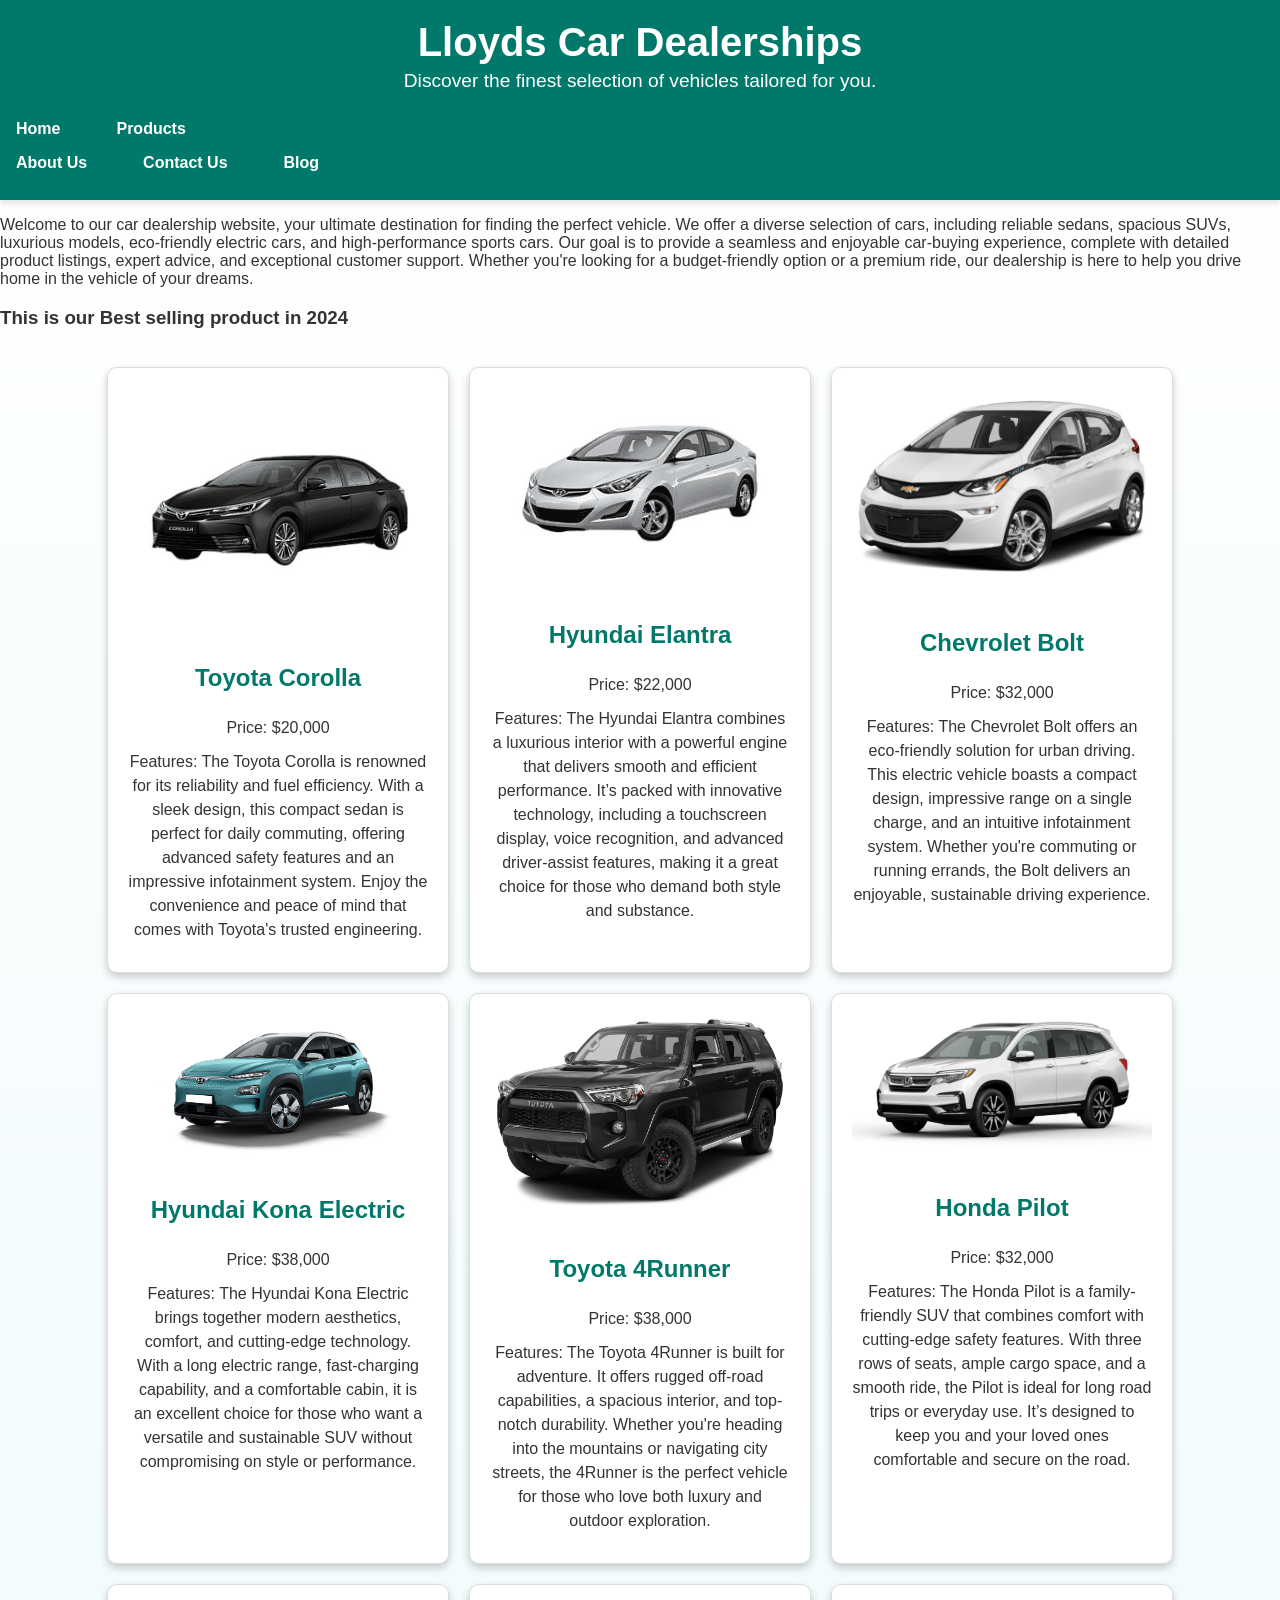
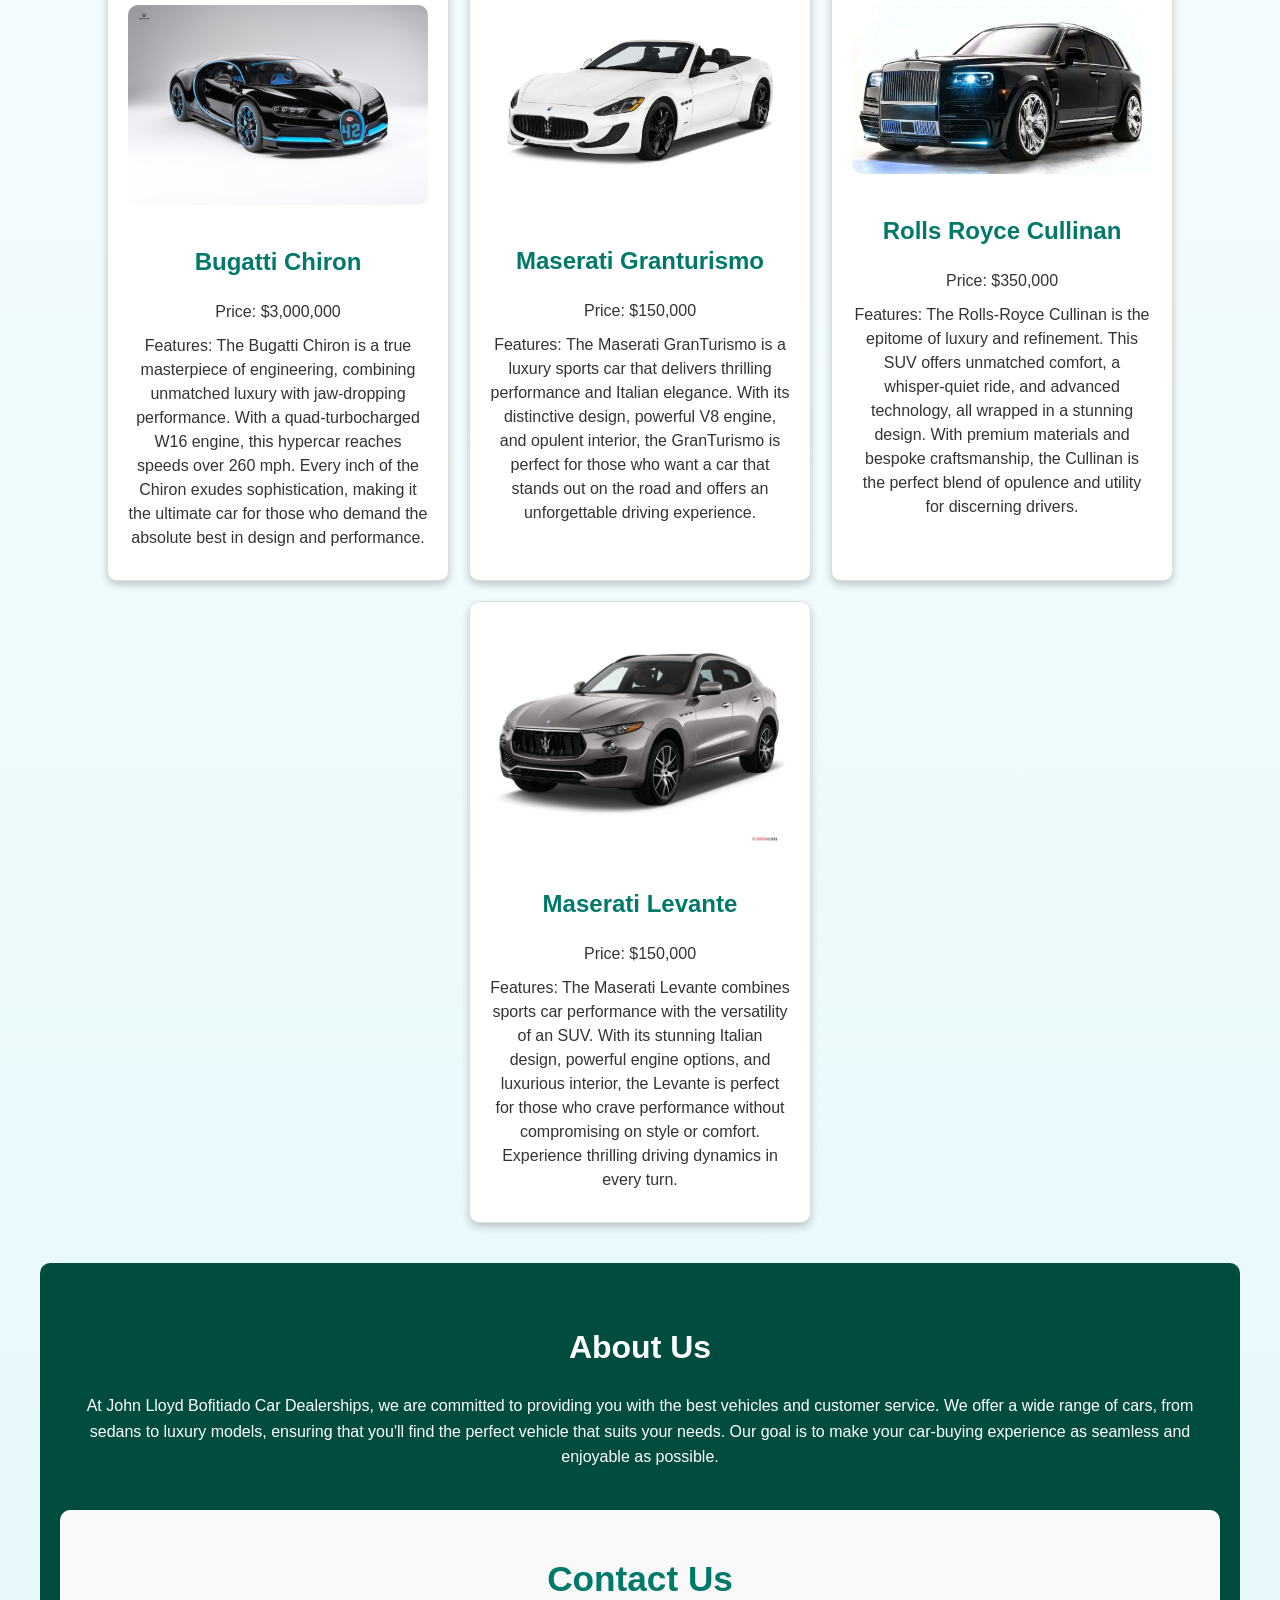
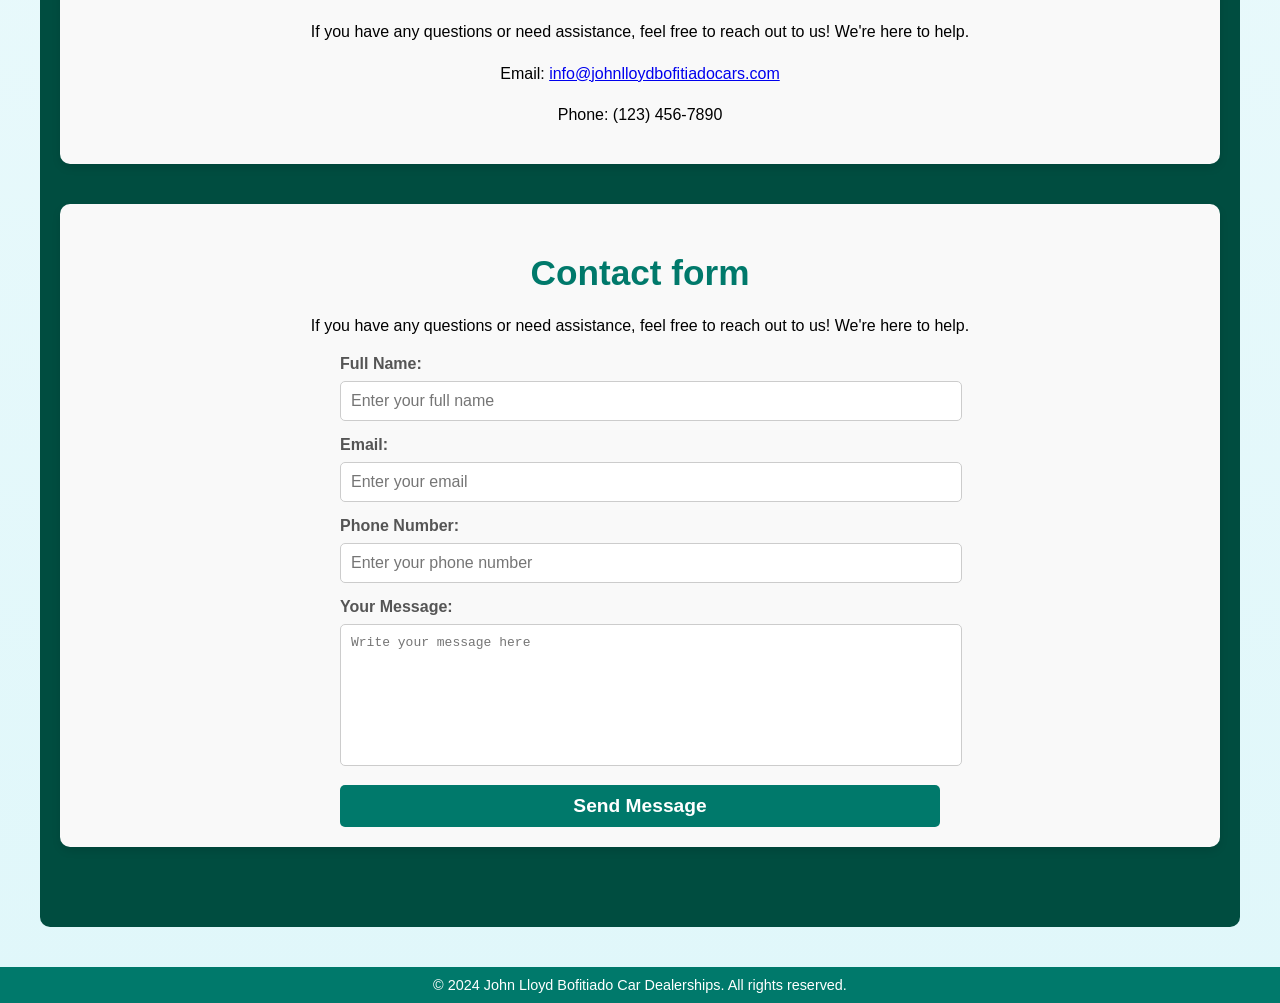
<file: Index.html>
<!DOCTYPE html>
<html lang="en">
<head>
  <meta charset="UTF-8">
  <meta name="viewport" content="width=device-width, initial-scale=1.0">
  <title>Lloyds Car Dealerships</title>
  <link rel="stylesheet" href="products style.css">
  <link rel="icon" href="images/Logo.webp">

</head>
<body>
  <header>
    <div class="header-content">
      <h1>Lloyds Car Dealerships</h1>
      <p>Discover the finest selection of vehicles tailored for you.</p>
    </div>
    <nav>
      <ul>
        <li><a href="index.html">Home</a></li>
        <li class="dropdown">
          <a href="javascript:void(0)" class="dropbtn">Products</a>
          <div class="dropdown-content">
            <a href="Sedan.html">Sedans</a>
            <a href="suvs.html">SUVs</a>
            <a href="luxary.html">Luxury</a>
            <a href="electric.html">Electric</a>
            <a href="sports.html">Sports</a>
          </div>
        </li>
      </ul>
    </nav>
    <nav>
      <ul id="categories">
        <li><a href="#about">About Us</a></li>
        <li><a href="#contact">Contact Us</a></li>
        <li><a href="blogs.html">Blog</a></li>
      </ul>
    </nav>
  </header>
<body>
  <p> Welcome to our car dealership website, your ultimate destination for finding the perfect vehicle. We offer a diverse selection of cars, including reliable sedans, spacious SUVs, luxurious models, eco-friendly electric cars, and high-performance sports cars. Our goal is to provide a seamless and enjoyable car-buying experience, complete with detailed product listings, expert advice, and exceptional customer support. Whether you're looking for a budget-friendly option or a premium ride, our dealership is here to help you drive home in the vehicle of your dreams.</p>
  <h3> This is our Best selling product in 2024</h3>
</body>
  <main>
    <!-- Products Section -->
    <div class="product-item">
      <img src="images/toyota-corolla.jpg" alt="Toyota Corolla"> 
      <h3>Toyota Corolla</h3>
      <p>Price: $20,000</p>
      <p>Features: The Toyota Corolla is renowned for its reliability and fuel efficiency. With a sleek design, this compact sedan is perfect for daily commuting, offering advanced safety features and an impressive infotainment system. Enjoy the convenience and peace of mind that comes with Toyota's trusted engineering.</p>
    </div>

    <div class="product-item">
      <img src="images/hyundai-elantra.jpg" alt="Hyundai Elantra">
      <h3>Hyundai Elantra</h3>
      <p>Price: $22,000</p>
      <p>Features: The Hyundai Elantra combines a luxurious interior with a powerful engine that delivers smooth and efficient performance. It’s packed with innovative technology, including a touchscreen display, voice recognition, and advanced driver-assist features, making it a great choice for those who demand both style and substance.</p>
    </div>

    <div class="product-item">
      <img src="images/chevrolet-bolt.jpg" alt="Chevrolet Bolt">
      <h3>Chevrolet Bolt</h3>
      <p>Price: $32,000</p>
      <p>Features: The Chevrolet Bolt offers an eco-friendly solution for urban driving. This electric vehicle boasts a compact design, impressive range on a single charge, and an intuitive infotainment system. Whether you're commuting or running errands, the Bolt delivers an enjoyable, sustainable driving experience.</p>
    </div>

    <div class="product-item">
      <img src="images/hyundai-kona-electric.jpg" alt="Hyundai Kona Electric">
      <h3>Hyundai Kona Electric</h3>
      <p>Price: $38,000</p>
      <p>Features: The Hyundai Kona Electric brings together modern aesthetics, comfort, and cutting-edge technology. With a long electric range, fast-charging capability, and a comfortable cabin, it is an excellent choice for those who want a versatile and sustainable SUV without compromising on style or performance.</p>
    </div>

    <div class="product-item">
      <img src="images/toyota-4runner.jpg" alt="Toyota 4Runner">
      <h3>Toyota 4Runner</h3>
      <p>Price: $38,000</p>
      <p>Features: The Toyota 4Runner is built for adventure. It offers rugged off-road capabilities, a spacious interior, and top-notch durability. Whether you're heading into the mountains or navigating city streets, the 4Runner is the perfect vehicle for those who love both luxury and outdoor exploration.</p>
    </div>

    <div class="product-item">
      <img src="images/honda-pilot.jpg" alt="Honda Pilot">
      <h3>Honda Pilot</h3>
      <p>Price: $32,000</p>
      <p>Features: The Honda Pilot is a family-friendly SUV that combines comfort with cutting-edge safety features. With three rows of seats, ample cargo space, and a smooth ride, the Pilot is ideal for long road trips or everyday use. It’s designed to keep you and your loved ones comfortable and secure on the road.</p>
    </div>

    <div class="product-item">
      <img src="images/bugatti-chiron.jpg" alt="Bugatti Chiron">
      <h3>Bugatti Chiron</h3>
      <p>Price: $3,000,000</p>
      <p>Features: The Bugatti Chiron is a true masterpiece of engineering, combining unmatched luxury with jaw-dropping performance. With a quad-turbocharged W16 engine, this hypercar reaches speeds over 260 mph. Every inch of the Chiron exudes sophistication, making it the ultimate car for those who demand the absolute best in design and performance.</p>
    </div>

    <div class="product-item">
      <img src="images/maserati-granturismo.jpg" alt="Maserati Granturismo">
      <h3>Maserati Granturismo</h3>
      <p>Price: $150,000</p>
      <p>Features: The Maserati GranTurismo is a luxury sports car that delivers thrilling performance and Italian elegance. With its distinctive design, powerful V8 engine, and opulent interior, the GranTurismo is perfect for those who want a car that stands out on the road and offers an unforgettable driving experience.</p>
    </div>

    <div class="product-item">
      <img src="images/rolls-royce-cullinan.jpg" alt="Rolls Royce Cullinan">
      <h3>Rolls Royce Cullinan</h3>
      <p>Price: $350,000</p>
      <p>Features: The Rolls-Royce Cullinan is the epitome of luxury and refinement. This SUV offers unmatched comfort, a whisper-quiet ride, and advanced technology, all wrapped in a stunning design. With premium materials and bespoke craftsmanship, the Cullinan is the perfect blend of opulence and utility for discerning drivers.</p>
    </div>

    <div class="product-item">
      <img src="images/maserati-levante.jpg" alt="Maserati Levante">
      <h3>Maserati Levante</h3>
      <p>Price: $150,000</p>
      <p>Features: The Maserati Levante combines sports car performance with the versatility of an SUV. With its stunning Italian design, powerful engine options, and luxurious interior, the Levante is perfect for those who crave performance without compromising on style or comfort. Experience thrilling driving dynamics in every turn.</p>
    </div>

    <!-- About Us and Contact Us Sections Container -->
    <div class="about-contact-container">
      <!-- About Us Section -->
      <section id="about" class="about">
        <h2>About Us</h2>
        <p>At John Lloyd Bofitiado Car Dealerships, we are committed to providing you with the best vehicles and customer service. We offer a wide range of cars, from sedans to luxury models, ensuring that you'll find the perfect vehicle that suits your needs. Our goal is to make your car-buying experience as seamless and enjoyable as possible.</p>
      </section>

      <!-- Contact Us Section -->
      <section id="contact" class="contact">
        <h2>Contact Us</h2>
        <p>If you have any questions or need assistance, feel free to reach out to us! We're here to help.</p>
        <p>Email: <a href="mailto:info@johnlloydbofitiadocars.com">info@johnlloydbofitiadocars.com</a></p>
        <p>Phone: (123) 456-7890</p>
      </section>
      <section id="contact" class="contact">
        <h2>Contact form</h2>
        <p>If you have any questions or need assistance, feel free to reach out to us! We're here to help.</p>
        <form action="thankyou.html" method="post">
          <label for="name">Full Name:</label>
          <input type="text" id="name" name="name" required placeholder="Enter your full name">
          
          <label for="email">Email:</label>
          <input type="email" id="email" name="email" required placeholder="Enter your email">
          
          <label for="phone">Phone Number:</label>
          <input type="tel" id="phone" name="phone" placeholder="Enter your phone number">
          
          <label for="message">Your Message:</label>
          <textarea id="message" name="message" required placeholder="Write your message here"></textarea>
          
          <button type="submit">Send Message</button>
        </form>
        
      </section>
      
    </div>
  </main>

  <footer>
    <p>&copy; 2024 John Lloyd Bofitiado Car Dealerships. All rights reserved.</p>
  </footer>
</body>
</html>
</file>
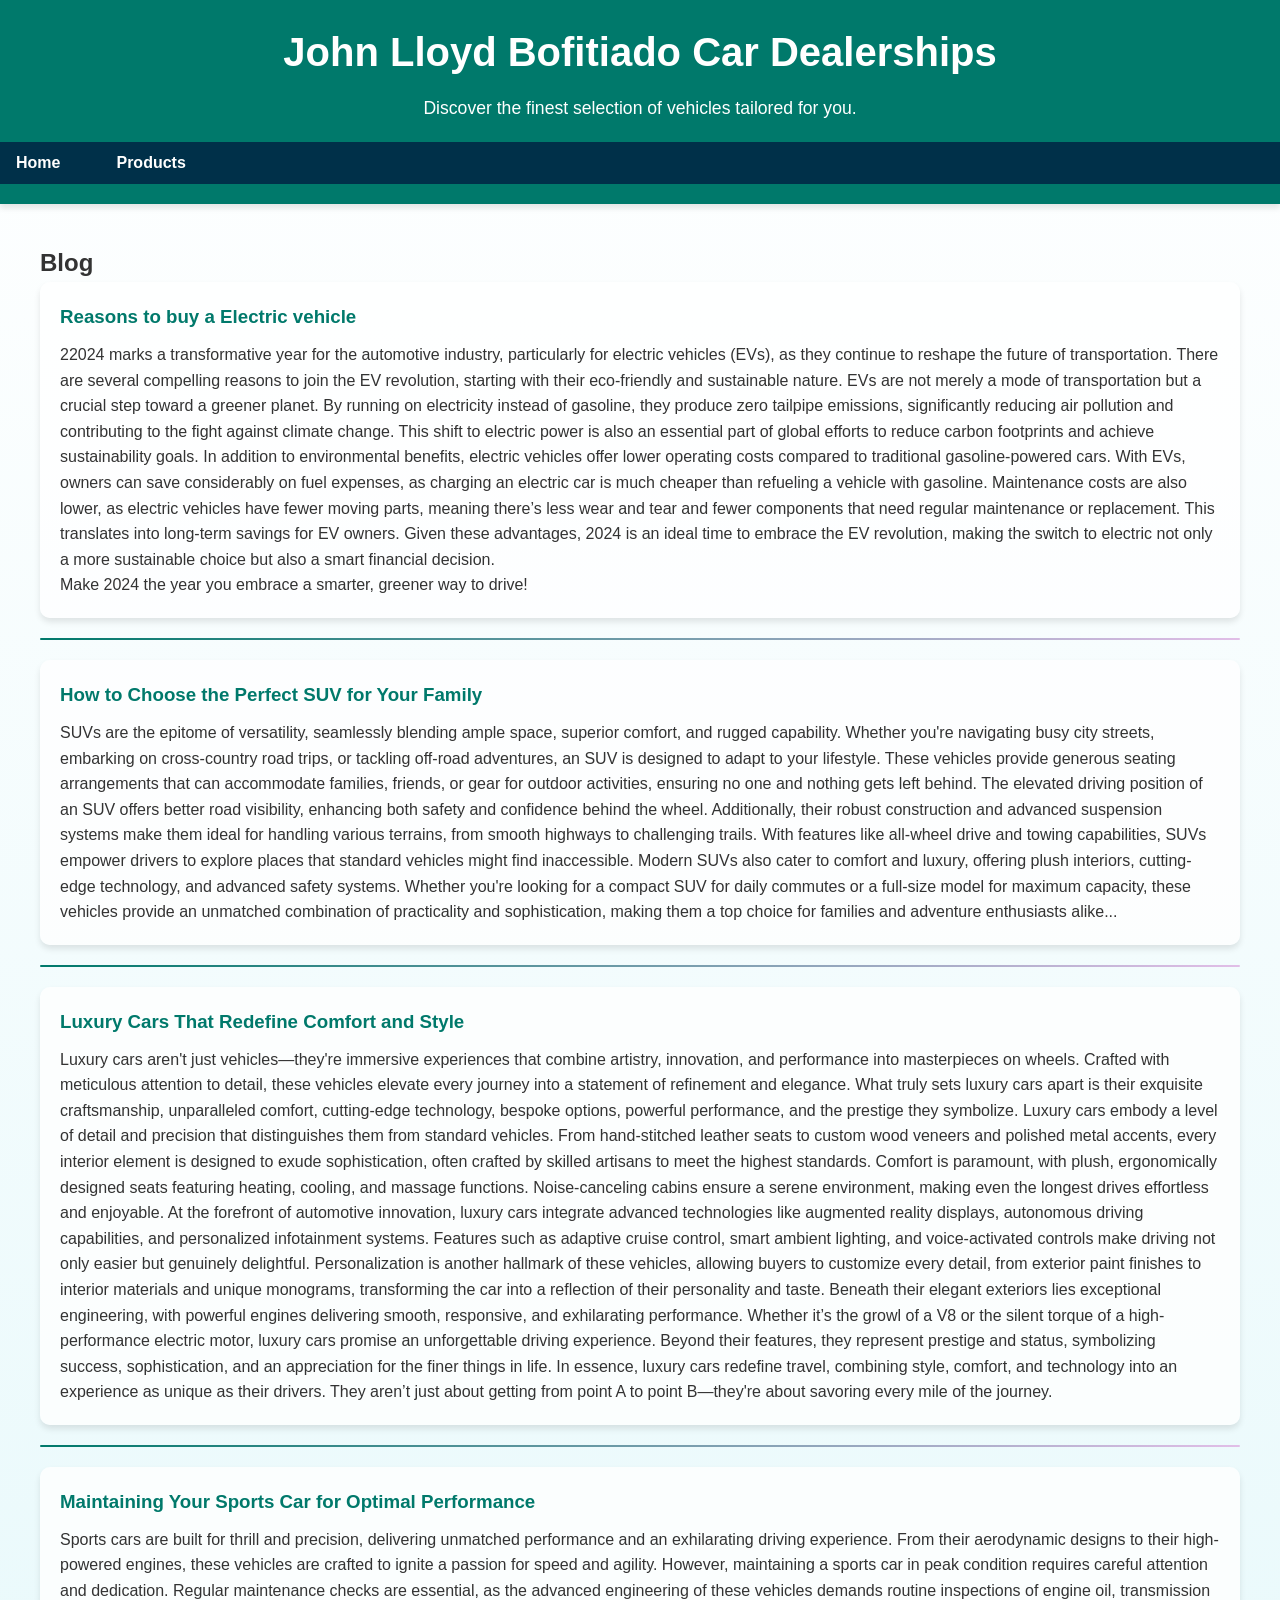
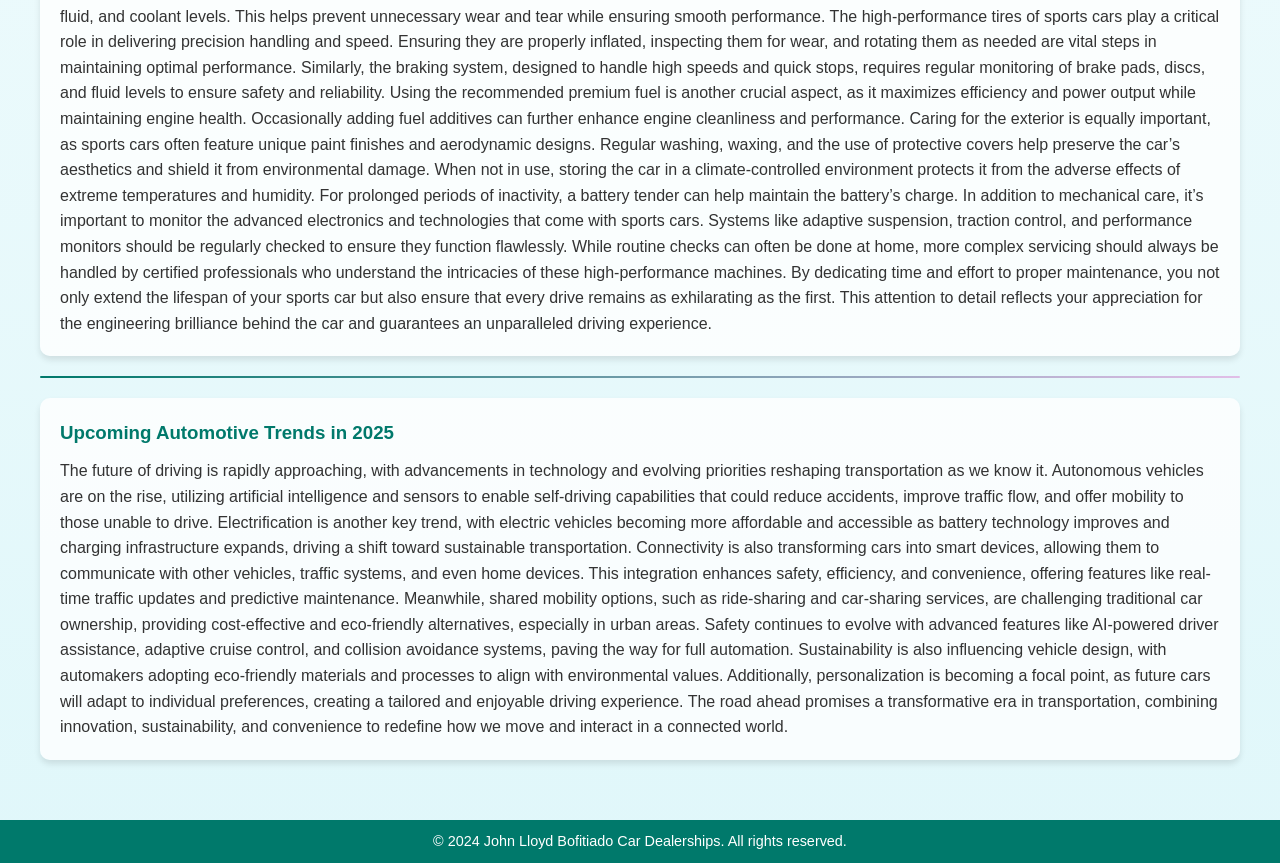
<file: blogs.html>
<!DOCTYPE html>
<html lang="en">
<head>
  <meta charset="UTF-8">
  <meta name="viewport" content="width=device-width, initial-scale=1.0">
  <title>John Lloyd Bofitiado Car Dealerships - Blog</title>
  <link rel="stylesheet" href="Styless.css">
  <link rel="stylesheet" href="products style.css">
  <link rel="stylesheet" href="csss.css">
 <link rel="icon" href="images/Logo.webp">
</head>
<body>
  <header>
    <div class="header-content">
      <h1>John Lloyd Bofitiado Car Dealerships</h1>
      <p>Discover the finest selection of vehicles tailored for you.</p>
    </div>
    <nav>
      <ul>
        <li><a href="index.html">Home</a></li>
        <li class="dropdown">
          <a href="javascript:void(0)" class="dropbtn">Products</a>
          <div class="dropdown-content">
            <a href="Sedan.html">Sedans</a>
            <a href="suvs.html">SUVs</a>
            <a href="luxary.html">Luxury</a>
            <a href="electric.html">Electric</a>
            <a href="sports.html">Sports</a>
          </div>

      </ul>
    </nav>
  </header>

  <main>
    <main>
      <section id="blog">
          <div class="about-us selector-below">
              <h2>Blog</h2>
  
              <!-- Blog Post 1 -->
              <article class="blog-post">
                  <h3> Reasons to buy a Electric vehicle</h3>
                  <p>22024 marks a transformative year for the automotive industry, particularly for electric vehicles (EVs), as they continue to reshape the future of transportation. There are several compelling reasons to join the EV revolution, starting with their eco-friendly and sustainable nature. EVs are not merely a mode of transportation but a crucial step toward a greener planet. By running on electricity instead of gasoline, they produce zero tailpipe emissions, significantly reducing air pollution and contributing to the fight against climate change. This shift to electric power is also an essential part of global efforts to reduce carbon footprints and achieve sustainability goals.

                    In addition to environmental benefits, electric vehicles offer lower operating costs compared to traditional gasoline-powered cars. With EVs, owners can save considerably on fuel expenses, as charging an electric car is much cheaper than refueling a vehicle with gasoline. Maintenance costs are also lower, as electric vehicles have fewer moving parts, meaning there’s less wear and tear and fewer components that need regular maintenance or replacement. This translates into long-term savings for EV owners. Given these advantages, 2024 is an ideal time to embrace the EV revolution, making the switch to electric not only a more sustainable choice but also a smart financial decision.</p>
                  <p>Make 2024 the year you embrace a smarter, greener way to drive!</p>
              </article>
  
              <div class="separator"></div>
  
              <!-- Blog Post 2 -->
              <article class="blog-post">
                  <h3>How to Choose the Perfect SUV for Your Family</h3>
                  <p>SUVs are the epitome of versatility, seamlessly blending ample space, superior comfort, and rugged capability. Whether you're navigating busy city streets, embarking on cross-country road trips, or tackling off-road adventures, an SUV is designed to adapt to your lifestyle. These vehicles provide generous seating arrangements that can accommodate families, friends, or gear for outdoor activities, ensuring no one and nothing gets left behind. 

                    The elevated driving position of an SUV offers better road visibility, enhancing both safety and confidence behind the wheel. Additionally, their robust construction and advanced suspension systems make them ideal for handling various terrains, from smooth highways to challenging trails. With features like all-wheel drive and towing capabilities, SUVs empower drivers to explore places that standard vehicles might find inaccessible.
                    
                    Modern SUVs also cater to comfort and luxury, offering plush interiors, cutting-edge technology, and advanced safety systems. Whether you're looking for a compact SUV for daily commutes or a full-size model for maximum capacity, these vehicles provide an unmatched combination of practicality and sophistication, making them a top choice for families and adventure enthusiasts alike...</p>
              </article>
  
              <div class="separator"></div>
  
              <!-- Blog Post 3 -->
              <article class="blog-post">
                  <h3>Luxury Cars That Redefine Comfort and Style</h3>
                  <p>Luxury cars aren't just vehicles—they're immersive experiences that combine artistry, innovation, and performance into masterpieces on wheels. Crafted with meticulous attention to detail, these vehicles elevate every journey into a statement of refinement and elegance. What truly sets luxury cars apart is their exquisite craftsmanship, unparalleled comfort, cutting-edge technology, bespoke options, powerful performance, and the prestige they symbolize.

                    Luxury cars embody a level of detail and precision that distinguishes them from standard vehicles. From hand-stitched leather seats to custom wood veneers and polished metal accents, every interior element is designed to exude sophistication, often crafted by skilled artisans to meet the highest standards. Comfort is paramount, with plush, ergonomically designed seats featuring heating, cooling, and massage functions. Noise-canceling cabins ensure a serene environment, making even the longest drives effortless and enjoyable.
                    
                    At the forefront of automotive innovation, luxury cars integrate advanced technologies like augmented reality displays, autonomous driving capabilities, and personalized infotainment systems. Features such as adaptive cruise control, smart ambient lighting, and voice-activated controls make driving not only easier but genuinely delightful. Personalization is another hallmark of these vehicles, allowing buyers to customize every detail, from exterior paint finishes to interior materials and unique monograms, transforming the car into a reflection of their personality and taste.
                    
                    Beneath their elegant exteriors lies exceptional engineering, with powerful engines delivering smooth, responsive, and exhilarating performance. Whether it’s the growl of a V8 or the silent torque of a high-performance electric motor, luxury cars promise an unforgettable driving experience. Beyond their features, they represent prestige and status, symbolizing success, sophistication, and an appreciation for the finer things in life.
                    
                    In essence, luxury cars redefine travel, combining style, comfort, and technology into an experience as unique as their drivers. They aren’t just about getting from point A to point B—they're about savoring every mile of the journey.</p>
              </article>
  
              <div class="separator"></div>
  
              <!-- Blog Post 4 -->
              <article class="blog-post">
                  <h3>Maintaining Your Sports Car for Optimal Performance</h3>
                  <p>Sports cars are built for thrill and precision, delivering unmatched performance and an exhilarating driving experience. From their aerodynamic designs to their high-powered engines, these vehicles are crafted to ignite a passion for speed and agility. However, maintaining a sports car in peak condition requires careful attention and dedication. Regular maintenance checks are essential, as the advanced engineering of these vehicles demands routine inspections of engine oil, transmission fluid, and coolant levels. This helps prevent unnecessary wear and tear while ensuring smooth performance. 

                    The high-performance tires of sports cars play a critical role in delivering precision handling and speed. Ensuring they are properly inflated, inspecting them for wear, and rotating them as needed are vital steps in maintaining optimal performance. Similarly, the braking system, designed to handle high speeds and quick stops, requires regular monitoring of brake pads, discs, and fluid levels to ensure safety and reliability. Using the recommended premium fuel is another crucial aspect, as it maximizes efficiency and power output while maintaining engine health. Occasionally adding fuel additives can further enhance engine cleanliness and performance.
                    
                    Caring for the exterior is equally important, as sports cars often feature unique paint finishes and aerodynamic designs. Regular washing, waxing, and the use of protective covers help preserve the car’s aesthetics and shield it from environmental damage. When not in use, storing the car in a climate-controlled environment protects it from the adverse effects of extreme temperatures and humidity. For prolonged periods of inactivity, a battery tender can help maintain the battery’s charge.
                    
                    In addition to mechanical care, it’s important to monitor the advanced electronics and technologies that come with sports cars. Systems like adaptive suspension, traction control, and performance monitors should be regularly checked to ensure they function flawlessly. While routine checks can often be done at home, more complex servicing should always be handled by certified professionals who understand the intricacies of these high-performance machines. 
                    
                    By dedicating time and effort to proper maintenance, you not only extend the lifespan of your sports car but also ensure that every drive remains as exhilarating as the first. This attention to detail reflects your appreciation for the engineering brilliance behind the car and guarantees an unparalleled driving experience. </p>
              </article>
  
              <div class="separator"></div>
  
              <!-- Blog Post 5 -->
              <article class="blog-post">
                  <h3>Upcoming Automotive Trends in 2025</h3>
                  <p>The future of driving is rapidly approaching, with advancements in technology and evolving priorities reshaping transportation as we know it. Autonomous vehicles are on the rise, utilizing artificial intelligence and sensors to enable self-driving capabilities that could reduce accidents, improve traffic flow, and offer mobility to those unable to drive. Electrification is another key trend, with electric vehicles becoming more affordable and accessible as battery technology improves and charging infrastructure expands, driving a shift toward sustainable transportation.

                    Connectivity is also transforming cars into smart devices, allowing them to communicate with other vehicles, traffic systems, and even home devices. This integration enhances safety, efficiency, and convenience, offering features like real-time traffic updates and predictive maintenance. Meanwhile, shared mobility options, such as ride-sharing and car-sharing services, are challenging traditional car ownership, providing cost-effective and eco-friendly alternatives, especially in urban areas.
                    
                    Safety continues to evolve with advanced features like AI-powered driver assistance, adaptive cruise control, and collision avoidance systems, paving the way for full automation. Sustainability is also influencing vehicle design, with automakers adopting eco-friendly materials and processes to align with environmental values. Additionally, personalization is becoming a focal point, as future cars will adapt to individual preferences, creating a tailored and enjoyable driving experience.
                    
                    The road ahead promises a transformative era in transportation, combining innovation, sustainability, and convenience to redefine how we move and interact in a connected world.</p>
              </article>
          </div>
      </section>
  </main>
        </main>
      
  </main>

  <footer>
    <p>&copy; 2024 John Lloyd Bofitiado Car Dealerships. All rights reserved.</p>
  </footer>
</body>
</html>
</file>
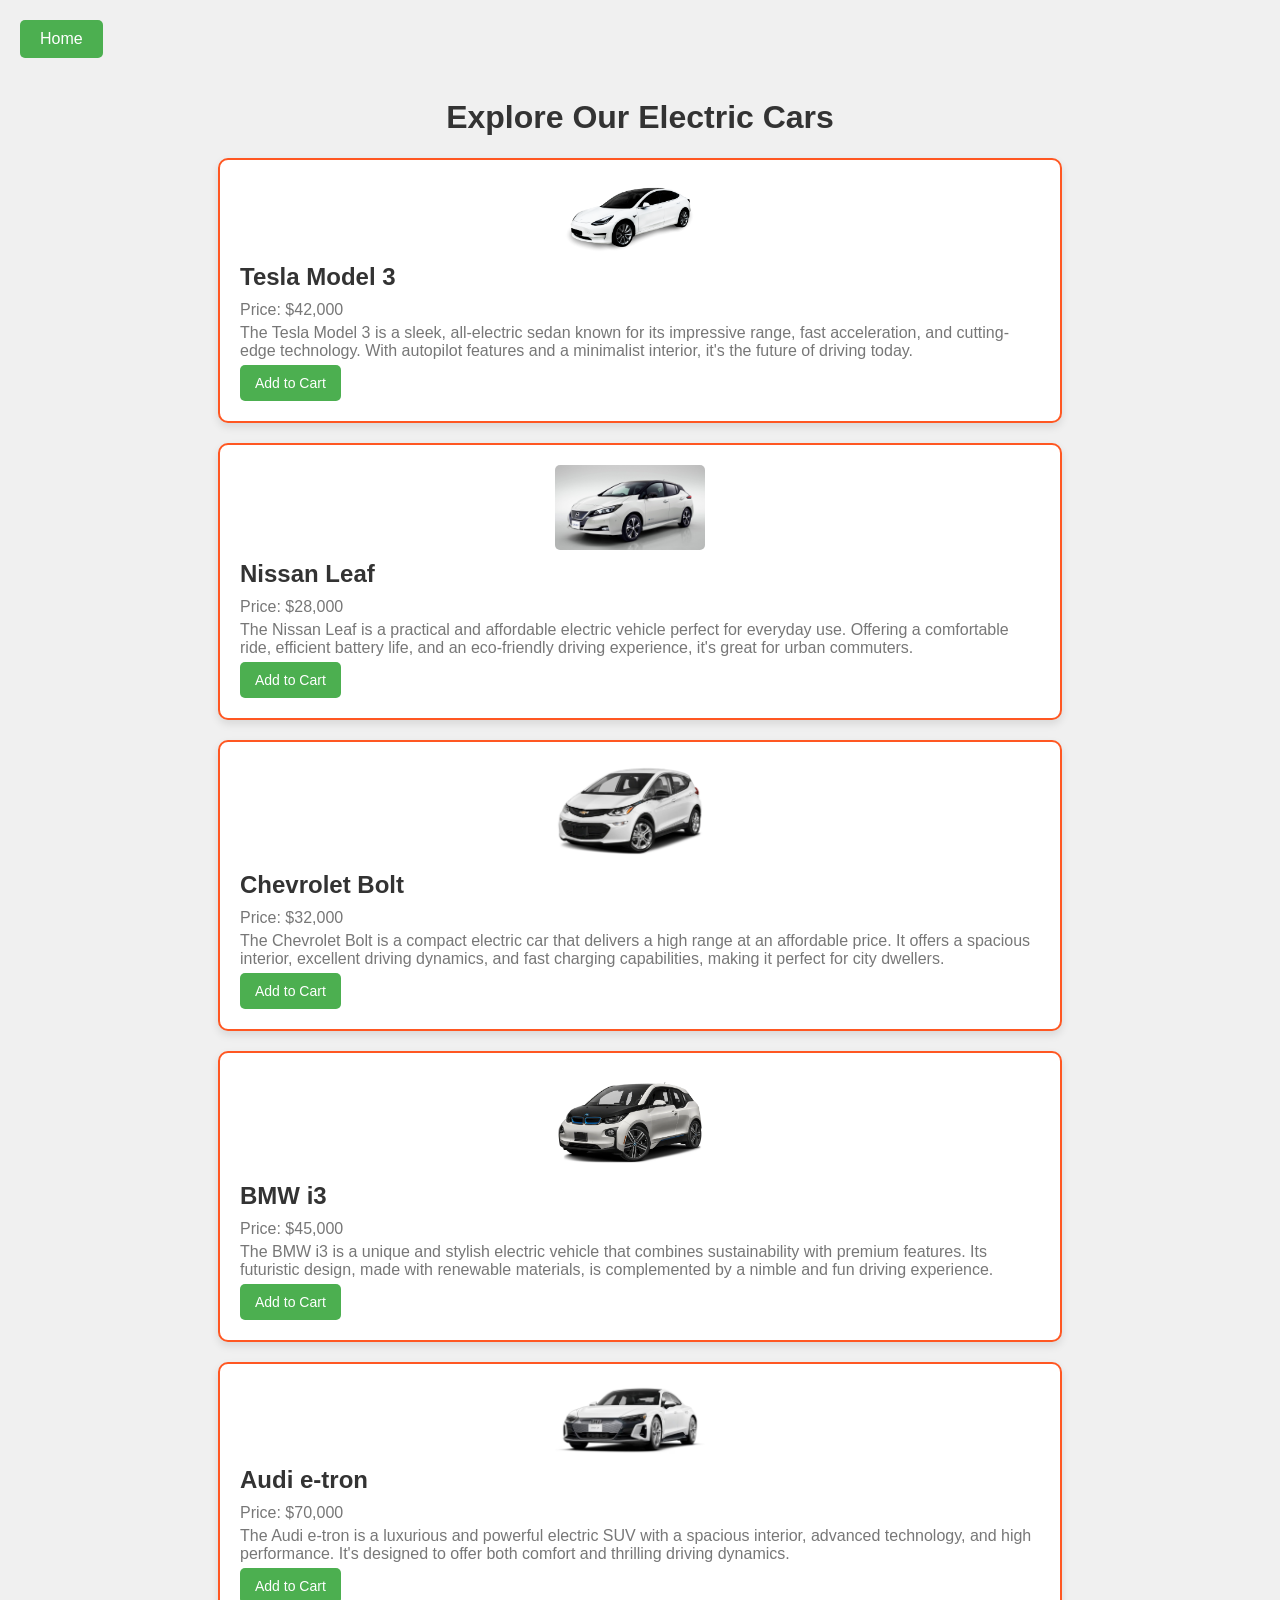
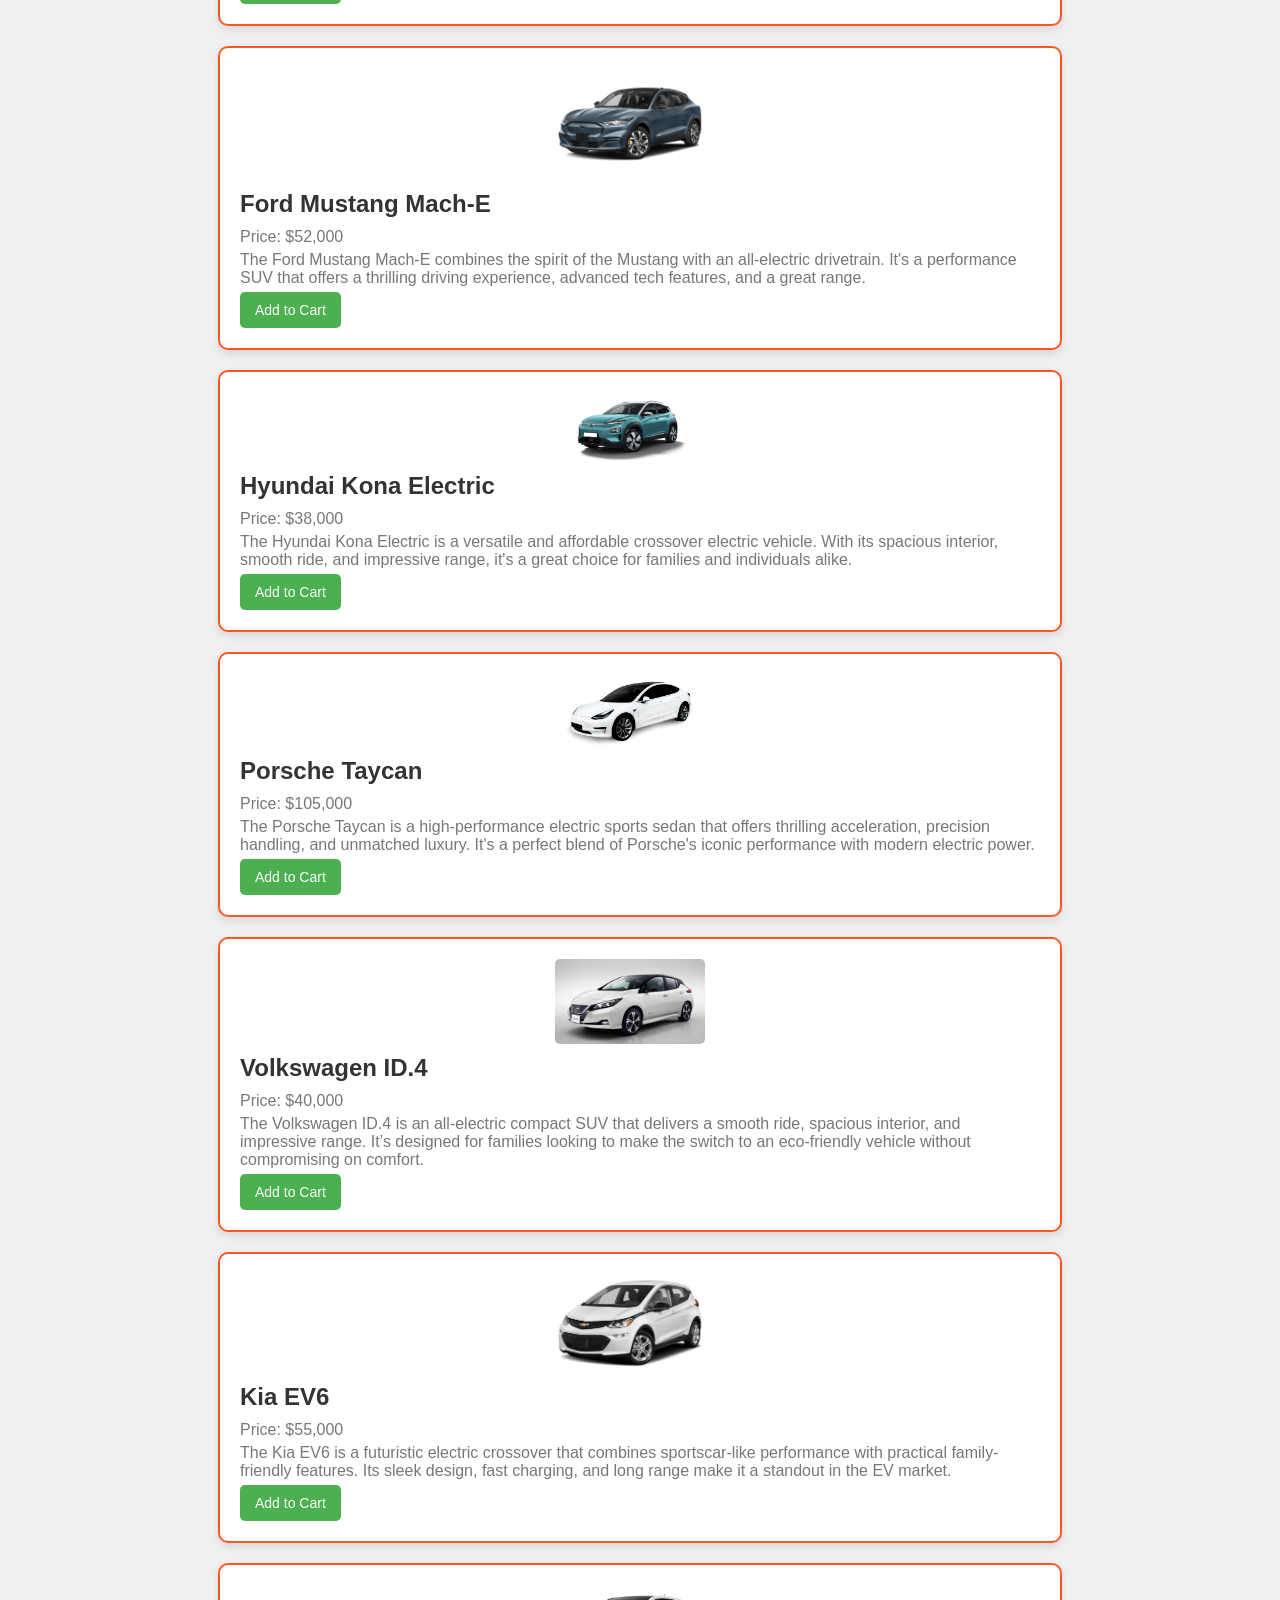
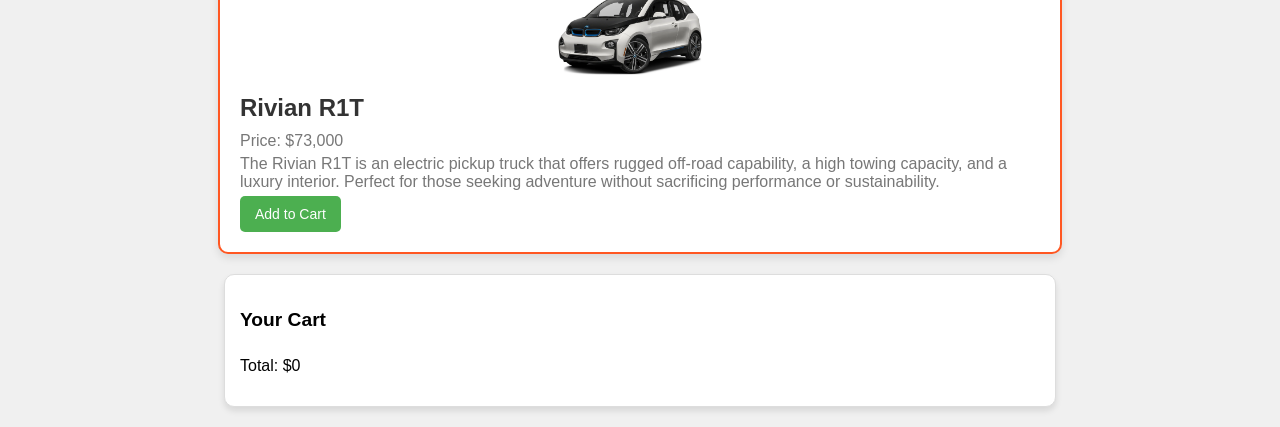
<file: electric.html>
<!DOCTYPE html>
<html lang="en">
<head>
    <meta charset="UTF-8">
    <meta name="viewport" content="width=device-width, initial-scale=1.0">
    <title>Electric Cars</title>
    <link rel="stylesheet" href="sedan.css">
    <link rel="icon" href="images/Logo.webp">
</head>
<body>
    <!-- Home Button -->
    <a href="index.html" class="home-btn">Home</a>

    <h1>Explore Our Electric Cars</h1>

    <!-- Original Products -->
    <div class="car">
        <img src="images/tesla-model-3.jpg" alt="Tesla Model 3">
        <div>
            <h2>Tesla Model 3</h2>
            <p>Price: $42,000</p>
            <p class="car-description">The Tesla Model 3 is a sleek, all-electric sedan known for its impressive range, fast acceleration, and cutting-edge technology. With autopilot features and a minimalist interior, it's the future of driving today.</p>
            <button class="add-to-cart" data-car="Tesla Model 3" data-price="42000">Add to Cart</button>
        </div>
    </div>

    <div class="car">
        <img src="images/nissan-leaf.jpg" alt="Nissan Leaf">
        <div>
            <h2>Nissan Leaf</h2>
            <p>Price: $28,000</p>
            <p class="car-description">The Nissan Leaf is a practical and affordable electric vehicle perfect for everyday use. Offering a comfortable ride, efficient battery life, and an eco-friendly driving experience, it's great for urban commuters.</p>
            <button class="add-to-cart" data-car="Nissan Leaf" data-price="28000">Add to Cart</button>
        </div>
    </div>

    <div class="car">
        <img src="images/chevrolet-bolt.jpg" alt="Chevrolet Bolt">
        <div>
            <h2>Chevrolet Bolt</h2>
            <p>Price: $32,000</p>
            <p class="car-description">The Chevrolet Bolt is a compact electric car that delivers a high range at an affordable price. It offers a spacious interior, excellent driving dynamics, and fast charging capabilities, making it perfect for city dwellers.</p>
            <button class="add-to-cart" data-car="Chevrolet Bolt" data-price="32000">Add to Cart</button>
        </div>
    </div>

    <div class="car">
        <img src="images/bmw-i3.jpg" alt="BMW i3">
        <div>
            <h2>BMW i3</h2>
            <p>Price: $45,000</p>
            <p class="car-description">The BMW i3 is a unique and stylish electric vehicle that combines sustainability with premium features. Its futuristic design, made with renewable materials, is complemented by a nimble and fun driving experience.</p>
            <button class="add-to-cart" data-car="BMW i3" data-price="45000">Add to Cart</button>
        </div>
    </div>

    <div class="car">
        <img src="images/audi-e-tron.jpg" alt="Audi e-tron">
        <div>
            <h2>Audi e-tron</h2>
            <p>Price: $70,000</p>
            <p class="car-description">The Audi e-tron is a luxurious and powerful electric SUV with a spacious interior, advanced technology, and high performance. It's designed to offer both comfort and thrilling driving dynamics.</p>
            <button class="add-to-cart" data-car="Audi e-tron" data-price="70000">Add to Cart</button>
        </div>
    </div>

    <div class="car">
        <img src="images/ford-mustang-mach-e.jpg" alt="Ford Mustang Mach-E">
        <div>
            <h2>Ford Mustang Mach-E</h2>
            <p>Price: $52,000</p>
            <p class="car-description">The Ford Mustang Mach-E combines the spirit of the Mustang with an all-electric drivetrain. It's a performance SUV that offers a thrilling driving experience, advanced tech features, and a great range.</p>
            <button class="add-to-cart" data-car="Ford Mustang Mach-E" data-price="52000">Add to Cart</button>
        </div>
    </div>

    <div class="car">
        <img src="images/hyundai-kona-electric.jpg" alt="Hyundai Kona Electric">
        <div>
            <h2>Hyundai Kona Electric</h2>
            <p>Price: $38,000</p>
            <p class="car-description">The Hyundai Kona Electric is a versatile and affordable crossover electric vehicle. With its spacious interior, smooth ride, and impressive range, it's a great choice for families and individuals alike.</p>
            <button class="add-to-cart" data-car="Hyundai Kona Electric" data-price="38000">Add to Cart</button>
        </div>
    </div>

    <div class="car">
        <img src="images/tesla-model-3.jpg" alt="Porsche Taycan">
        <div>
            <h2>Porsche Taycan</h2>
            <p>Price: $105,000</p>
            <p class="car-description">The Porsche Taycan is a high-performance electric sports sedan that offers thrilling acceleration, precision handling, and unmatched luxury. It's a perfect blend of Porsche's iconic performance with modern electric power.</p>
            <button class="add-to-cart" data-car="Porsche Taycan" data-price="105000">Add to Cart</button>
        </div>
    </div>

    <div class="car">
        <img src="images/nissan-leaf.jpg" alt="Volkswagen ID.4">
        <div>
            <h2>Volkswagen ID.4</h2>
            <p>Price: $40,000</p>
            <p class="car-description">The Volkswagen ID.4 is an all-electric compact SUV that delivers a smooth ride, spacious interior, and impressive range. It’s designed for families looking to make the switch to an eco-friendly vehicle without compromising on comfort.</p>
            <button class="add-to-cart" data-car="Volkswagen ID.4" data-price="40000">Add to Cart</button>
        </div>
    </div>

    <div class="car">
        <img src="images/chevrolet-bolt.jpg" alt="Kia EV6">
        <div>
            <h2>Kia EV6</h2>
            <p>Price: $55,000</p>
            <p class="car-description">The Kia EV6 is a futuristic electric crossover that combines sportscar-like performance with practical family-friendly features. Its sleek design, fast charging, and long range make it a standout in the EV market.</p>
            <button class="add-to-cart" data-car="Kia EV6" data-price="55000">Add to Cart</button>
        </div>
    </div>

    <div class="car">
        <img src="images/bmw-i3.jpg" alt="Rivian R1T">
        <div>
            <h2>Rivian R1T</h2>
            <p>Price: $73,000</p>
            <p class="car-description">The Rivian R1T is an electric pickup truck that offers rugged off-road capability, a high towing capacity, and a luxury interior. Perfect for those seeking adventure without sacrificing performance or sustainability.</p>
            <button class="add-to-cart" data-car="Rivian R1T" data-price="73000">Add to Cart</button>
        </div>
    </div>

    <!-- Cart Section -->
    <div class="cart-container">
        <h3>Your Cart</h3>
        <ul id="cart-items"></ul>
        <p>Total: $<span id="total-price">0</span></p>
        <button class="checkout-btn" style="display: none;" onclick="checkout()">Checkout</button>
    </div>

<script src="Script.js"></script>
</body>
</html>
</file>
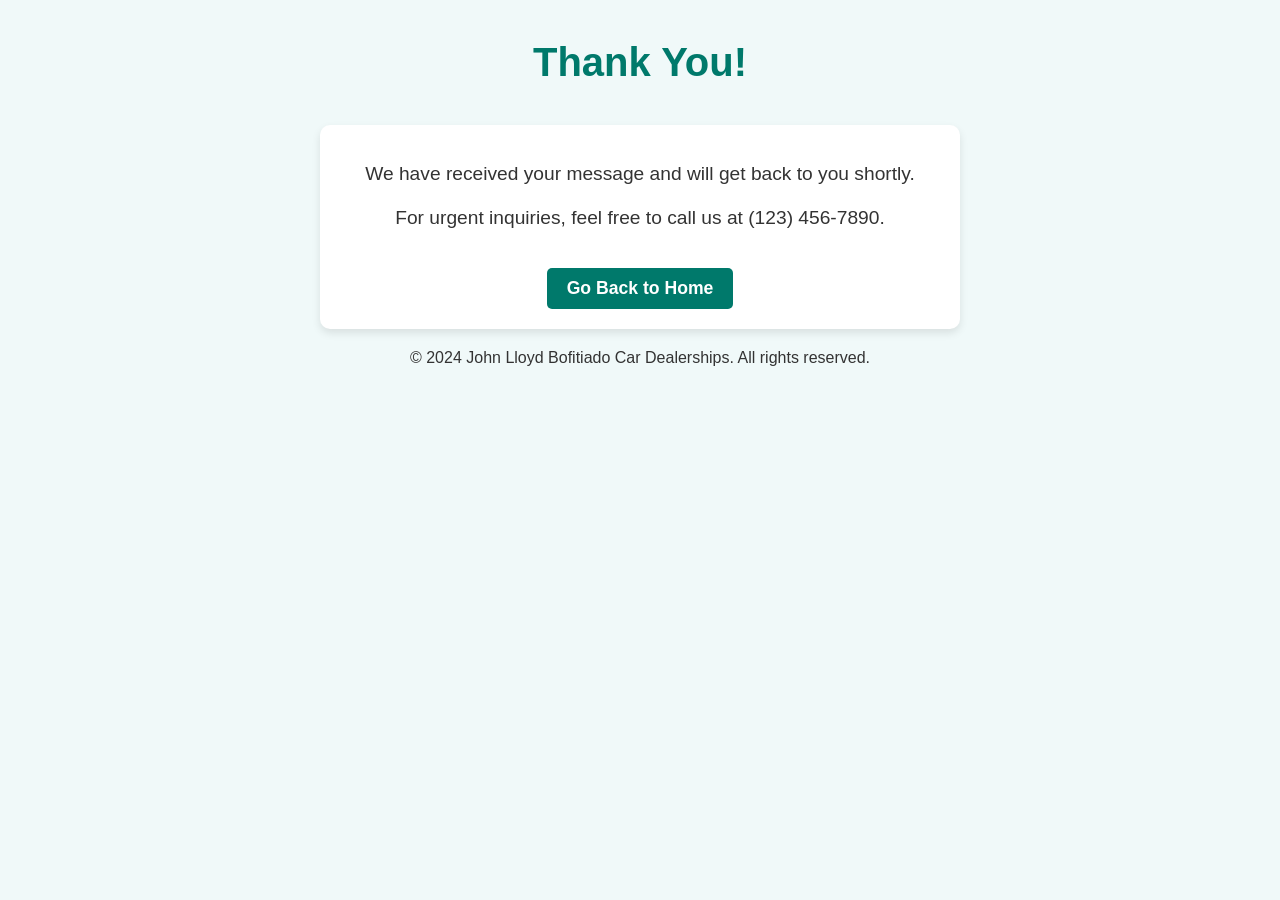
<file: thank you.html>
<!DOCTYPE html>
<html lang="en">
<head>
  <meta charset="UTF-8">
  <meta name="viewport" content="width=device-width, initial-scale=1.0">
  <title>Thank You - John Lloyd Bofitiado Car Dealerships</title>
  <link rel="stylesheet" href="thankyo.css">
  <link rel="icon" href="images/Logo.webp">
</head>
<body>
  <header>
    <h1>Thank You!</h1>
  </header>
  <main>
    <p>We have received your message and will get back to you shortly.</p>
    <p>For urgent inquiries, feel free to call us at (123) 456-7890.</p>
    <a href="index.html" class="back-home">Go Back to Home</a>
  </main>
  <footer>
    <p>&copy; 2024 John Lloyd Bofitiado Car Dealerships. All rights reserved.</p>
  </footer>
</body>
</html>
</file>
<file: products style.css>
/* products style.css */

/* General Styles */
body {
  font-family: 'Arial', sans-serif;
  margin: 0;
  padding: 0;
  background: linear-gradient(to bottom, #ffffff, #e0f7fa);
  color: #333;
}

header {
  background-color: #00796b;
  color: #fff;
  padding: 20px 0;
  text-align: center;
  box-shadow: 0px 4px 6px rgba(0, 0, 0, 0.1);
}

.header-content h1 {
  margin: 0;
  font-size: 2.5em;
}

.header-content p {
  margin: 5px 0 20px;
  font-size: 1.2em;
}

nav ul {
  list-style: none;
  padding: 0;
  margin: 0;
  display: flex;
  align-items: center;
  gap: 1.5rem; /* Adjust spacing between main items */
}

nav ul li {
  display: inline-block;
  position: relative; /* Needed for the dropdown positioning */
}

nav ul li a {
  text-decoration: none;
  color: #fff;
  font-weight: bold;
  padding: 0.5rem 1rem;
  transition: background 0.3s ease, transform 0.2s ease;
  display: inline-block;
}

nav ul li a:hover {
  background: #004d40;
  border-radius: 5px;
  transform: scale(1.1);
}

/* Dropdown styling */
.dropdown-content {
  display: none;
  position: absolute;
  top: 100%; /* Position below the parent */
  left: 0;
  background-color: #ffffff;
  box-shadow: 0px 8px 16px rgba(0, 0, 0, 0.2);
  padding: 0.5rem;
  z-index: 1;
  flex-direction: column; /* Align items vertically */
}

.dropdown-content a {
  display: block;
  color: #333;
  padding: 0.5rem;
  text-decoration: none;
}

.dropdown-content a:hover {
  background-color: #f1f1f1;
}

.dropdown:hover .dropdown-content {
  display: flex; /* Show dropdown on hover */
}




/* Main Section Styles */
main {
  padding: 20px;
  display: flex;
  flex-wrap: wrap;
  gap: 20px;
  justify-content: center;
}

.product-item {
  background-color: #ffffff;
  border: 1px solid #ddd;
  border-radius: 10px;
  box-shadow: 0px 4px 8px rgba(0, 0, 0, 0.2);
  padding: 20px;
  width: 300px;
  text-align: center;
  transition: transform 0.3s ease;
}

.product-item:hover {
  transform: scale(1.05);
}

.product-item img {
  max-width: 100%;
  border-radius: 10px;
  margin-bottom: 15px;
}

.product-item h3 {
  color: #00796b;
  font-size: 1.5em;
}

.product-item p {
  margin: 10px 0;
  line-height: 1.5;
}

/* About and Contact Sections */
.about-contact-container {
  background: #004d40;
  color: #ffffff;
  padding: 40px 20px;
  border-radius: 10px;
  margin: 20px;
  text-align: center;
}

.about h2, .contact h2 {
  font-size: 2em;
}

.about p, .contact p {
  line-height: 1.6;
}

/* Footer Styles */
footer {
  background-color: #00796b;
  color: #fff;
  text-align: center;
  padding: 10px 0;
  font-size: 0.9em;
}

footer p {
  margin: 0;
}/* Contact Section */
.contact {
  text-align: center;
  margin: 40px auto;
  padding: 20px;
  background: #f9f9f9;
  border-radius: 10px;
  box-shadow: 0 4px 8px rgba(0, 0, 0, 0.1);
}

.contact h2 {
  font-size: 2.2em;
  margin-bottom: 20px;
  color: #00796b;
}

.contact form {
  max-width: 600px;
  margin: 0 auto;
  text-align: left;
}

.contact form label {
  display: block;
  margin-bottom: 8px;
  font-weight: bold;
  color: #555;
}

.contact form input,
.contact form textarea {
  width: 100%;
  padding: 10px;
  margin-bottom: 15px;
  border: 1px solid #ccc;
  border-radius: 5px;
  font-size: 1em;
  background: #fff;
}

.contact form textarea {
  height: 120px;
  resize: none;
}

.contact form button {
  display: block;
  width: 100%;
  padding: 10px;
  background: #00796b;
  color: white;
  font-size: 1.2em;
  font-weight: bold;
  border: none;
  border-radius: 5px;
  cursor: pointer;
  transition: background 0.3s ease;
}

.contact form button:hover {
  background: #005a4f;
}
 #contact p {
  color: black;
}
</file>
<file: Styless.css>
/* General Reset */
* {
  margin: 0;
  padding: 0;
  box-sizing: border-box;
}

body {
  font-family: 'Arial', sans-serif;
  line-height: 1.6;
  color: #333;
  background-color: #f8f9fa;
}

/* Header Section */
header {
  background-color: #003049; /* Navy blue */
  color: white;
  padding: 20px 10%;
  text-align: center;
}

header .header-content h1 {
  font-size: 2.5em;
  margin-bottom: 10px;
}

header .header-content p {
  font-size: 1.1em;
  margin-bottom: 20px;
}

/* Navbar */
nav ul {
  list-style-type: none;
  padding: 0;
  margin: 0;
  background-color: #003049;
}

nav ul li {
  display: inline-block;
  position: relative;
}

nav ul li a {
  color: white;
  padding: 15px 20px;
  text-decoration: none;
  display: block;
}

nav ul li a:hover {
  background-color: #575757;
}

/* Dropdown styles */
nav .dropdown-content {
  display: none;
  position: absolute;
  background-color: #003049;
  min-width: 160px;
  z-index: 1;
}

nav .dropdown-content a {
  color: white;
  padding: 12px 16px;
  text-decoration: none;
}

nav .dropdown-content a:hover {
  background-color: #ddd;
  color: black;
}

nav .dropdown:hover .dropdown-content {
  display: block;
}

/* Footer */
footer {
  background-color: #003049;
  color: white;
  text-align: center;
  padding: 20px 10%;
  font-size: 0.9em;
}

footer p {
  margin: 5px 0;
}

/* Flying Image Animation */
.flying-img {
  position: absolute;
  width: 50px;
  height: 50px;
  object-fit: cover;
  border-radius: 50%;
  transition: transform 0.5s ease-in-out, opacity 0.5s;
  z-index: 1000;
}

/* Responsive Design */
@media (max-width: 768px) {
  header .header-content h1 {
    font-size: 2em;
  }

  header .header-content p {
    font-size: 1em;
  }

  nav ul li {
    font-size: 1em;
    padding: 8px 12px;
  }
}

@media (max-width: 480px) {
  nav ul {
    flex-direction: column;
    align-items: center;
    gap: 10px;
  }
}
</file>
<file: csss.css>
/* Blog Section Styles */
#blog .blog-post {
    background: rgba(255, 255, 255, 0.8);
    padding: 20px;
    margin-bottom: 20px;
    border-radius: 10px;
    box-shadow: 0 4px 6px rgba(0, 0, 0, 0.1);
    position: relative;
}

#blog .blog-post h3 {
    color: #00796b;
    margin-bottom: 10px;
}

#blog .separator {
    height: 2px;
    background: linear-gradient(to right, #00796b, #e1bee7);
    margin: 20px 0;
    border-radius: 5px;
}
</file>
<file: sedan.css>
body {
    font-family: Arial, sans-serif;
    margin: 0;
    padding: 0;
    background-color: #f0f0f0;
}

.home-btn {
    text-decoration: none;
    color: #fff;
    font-size: 16px;
    padding: 10px 20px;
    background-color: #4CAF50;
    border-radius: 5px;
    margin: 20px;
    display: inline-block;
}

.home-btn:hover {
    background-color: #e64a19;
}

h1 {
    text-align: center;
    color: #333;
}

.car {
    display: flex;
    flex-wrap: wrap;
    justify-content: center;
    align-items: center;
    background-color: #ffffff;
    margin: 20px auto;
    padding: 20px;
    border-radius: 10px;
    box-shadow: 0 4px 8px rgba(0, 0, 0, 0.1);
    max-width: 800px;
    border: 2px solid #ff5722;
}

.car img {
    width: 150px;
    height: auto;
    border-radius: 5px;
    margin-right: 20px;
}

.car h2 {
    margin: 10px 0;
    color: #333;
}

.car p {
    color: #777;
    margin: 5px 0;
}

.add-to-cart {
    background-color: #4CAF50;
    color: white;
    border: none;
    padding: 10px 15px;
    border-radius: 5px;
    cursor: pointer;
    font-size: 14px;
}

.add-to-cart:hover {
    background-color: #e64a19;
}

#cart {
    max-width: 800px;
    margin: 20px auto;
    background-color: #ffffff;
    padding: 20px;
    border-radius: 10px;
    box-shadow: 0 4px 8px rgba(0, 0, 0, 0.1);
}

#cart h2 {
    color: #333;
}

#cart ul {
    list-style-type: none;
    padding: 0;
}

#cart ul li {
    margin: 5px 0;
    color: #777;
}

.checkout-btn {
    background-color: #4CAF50;
    color: white;
    border: none;
    padding: 10px 20px;
    border-radius: 5px;
    cursor: pointer;
    font-size: 16px;
}

.checkout-btn:hover {
    background-color: #e64a19;
}

/* Cart Container Styling (Move below products) */
.cart-container {
    background-color: #fff;
    border: 1px solid #ddd;
    border-radius: 10px;
    padding: 15px;
    max-width: 800px; /* Max width for larger screens */
    box-shadow: 0 4px 6px rgba(0, 0, 0, 0.1);
    margin: 20px auto; /* Center it below the products */
    font-family: Arial, sans-serif;
    transition: all 0.3s ease;
}

.cart-container h3 {
    font-size: 1.2rem;
    margin-bottom: 10px;
}

.cart-container ul {
    list-style: none;
    padding: 0;
    margin: 0 0 10px 0;
    max-height: 200px;
    overflow-y: auto;
}

.cart-container li {
    display: flex;
    justify-content: space-between;
    margin-bottom: 5px;
    font-size: 0.9rem;
}

.cart-container .remove-btn {
    background: #ff4d4d;
    border: none;
    color: white;
    border-radius: 3px;
    cursor: pointer;
    padding: 2px 6px;
    font-size: 0.8rem;
}

.cart-container .checkout-btn {
    display: block;
    background-color: #4CAF50;
    color: white;
    border: none;
    padding: 10px;
    width: 100%;
    border-radius: 5px;
    cursor: pointer;
    font-size: 1rem;
}

.cart-container .checkout-btn:hover {
    background-color: #45a049;
}

/* Mobile and tablet responsiveness */
@media (max-width: 768px) {
    .cart-container {
        width: 80%; /* Adjust width to 80% for tablets */
        padding: 10px;
    }

    .cart-container h3 {
        font-size: 1rem;
    }

    .cart-container ul {
        max-height: 150px;
    }

    .cart-container li {
        font-size: 0.85rem;
    }

    .cart-container .checkout-btn {
        font-size: 0.9rem;
        padding: 12px 16px;
    }
}

/* For mobile screens */
@media (max-width: 480px) {
    .cart-container {
        width: 90%; /* Take up more space on small screens */
        padding: 8px;
    }

    .cart-container h3 {
        font-size: 1rem;
    }

    .cart-container ul {
        max-height: 120px;
    }

    .cart-container li {
        font-size: 0.8rem;
    }

    .cart-container .checkout-btn {
        font-size: 0.85rem;
        padding: 10px 12px;
    }

    .checkout-btn {
        font-size: 12px;
        padding: 10px 14px;
    }
}
</file>
<file: thankyo.css>
body {
    font-family: Arial, sans-serif;
    text-align: center;
    margin: 0;
    padding: 0;
    background: #f0f9f9;
    color: #333;
  }
  
  header h1 {
    font-size: 2.5em;
    color: #00796b;
    margin: 40px 0;
  }
  
  main {
    margin: 20px auto;
    max-width: 600px;
    padding: 20px;
    background: white;
    box-shadow: 0 4px 8px rgba(0, 0, 0, 0.1);
    border-radius: 10px;
  }
  
  main p {
    font-size: 1.2em;
    line-height: 1.5;
    margin: 15px 0;
  }
  
  a.back-home {
    display: inline-block;
    margin-top: 20px;
    padding: 10px 20px;
    background: #00796b;
    color: white;
    text-decoration: none;
    border-radius: 5px;
    font-size: 1.1em;
    font-weight: bold;
    transition: background 0.3s ease;
  }
  
  a.back-home:hover {
    background: #005a4f;
  }
</file>
